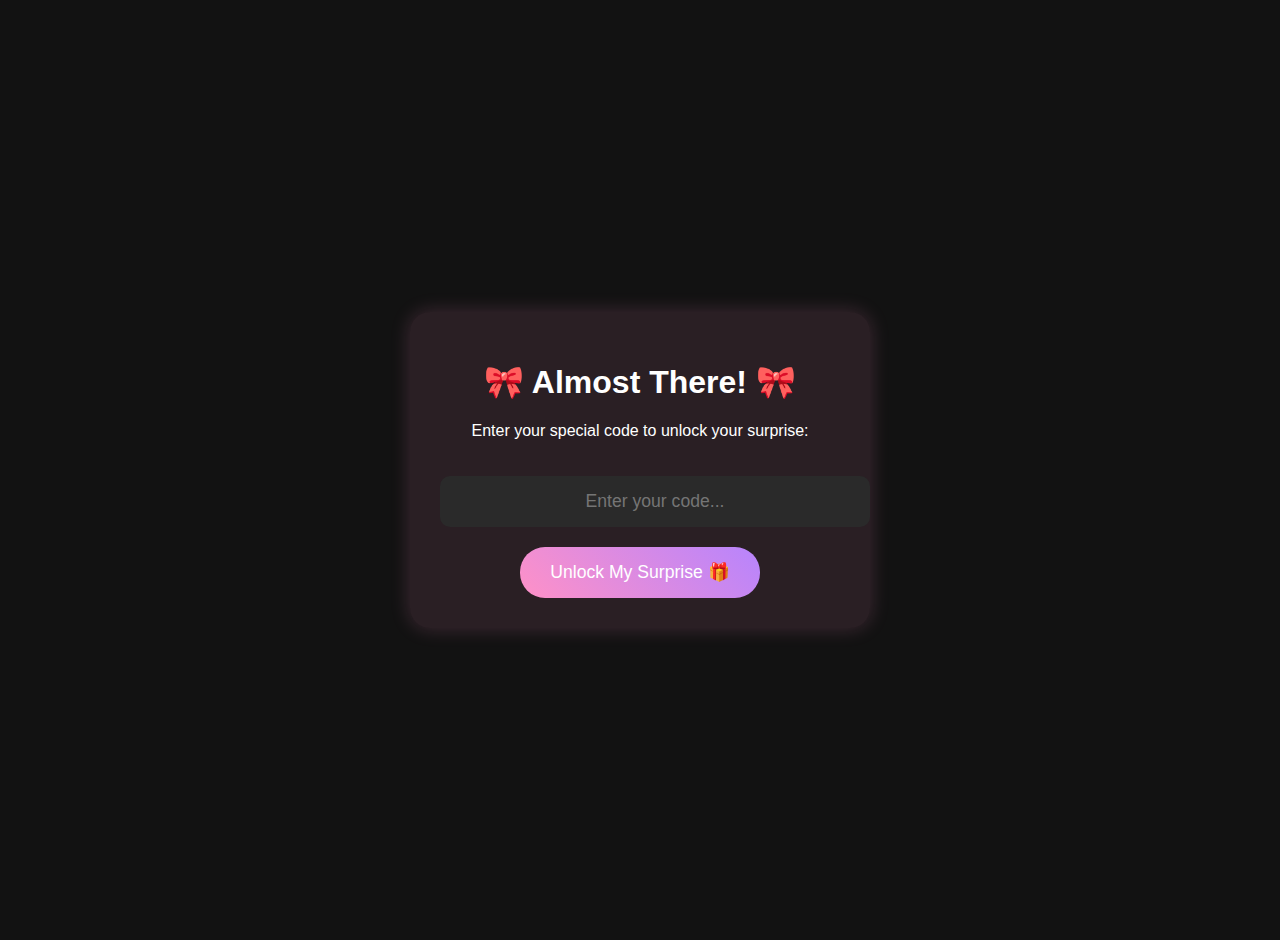
<file: index.html>
<!DOCTYPE html>
<html lang="en">
<head>
    <meta charset="UTF-8">
    <meta name="viewport" content="width=device-width, initial-scale=1.0">
    <title>🎁 Special Surprise</title>
    <style>
        body {
            background: #121212;
            color: #fff;
            font-family: 'Arial', sans-serif;
            margin: 0;
            padding: 20px;
            display: flex;
            justify-content: center;
            align-items: center;
            min-height: 100vh;
            text-align: center;
        }
        .unlock-container {
            max-width: 400px;
            padding: 30px;
            background: rgba(255, 145, 199, 0.1);
            border-radius: 20px;
            box-shadow: 0 0 20px rgba(255, 145, 199, 0.2);
        }
        input {
            width: 100%;
            padding: 15px;
            margin: 20px 0;
            border: none;
            border-radius: 10px;
            background: #2a2a2a;
            color: #fff;
            font-size: 1.1em;
            text-align: center;
        }
        button {
            background: linear-gradient(45deg, #ff91c7, #b784fd);
            border: none;
            padding: 15px 30px;
            border-radius: 25px;
            color: white;
            font-size: 1.1em;
            cursor: pointer;
            transition: transform 0.3s;
        }
        button:hover {
            transform: translateY(-3px);
        }
        .error {
            color: #ff6b6b;
            margin-top: 10px;
            display: none;
        }
    </style>
</head>
<body>
    <div class="unlock-container">
        <h1>🎀 Almost There! 🎀</h1>
        <p>Enter your special code to unlock your surprise:</p>
        <input type="text" id="codeInput" placeholder="Enter your code...">
        <button onclick="checkCode()">Unlock My Surprise 🎁</button>
        <p id="error" class="error">Oops! That's not the right code.</p>
    </div>

    <script>
        function checkCode() {
            const input = document.getElementById('codeInput').value;
            const error = document.getElementById('error');
            
            if(input.toUpperCase() === 'KUSALI2025') {
                window.location.href = 'birthday.html';
            } else {
                error.style.display = 'block';
                setTimeout(() => {
                    error.style.display = 'none';
                }, 3000);
            }
        }
    </script>
</body>
</html>
</file>
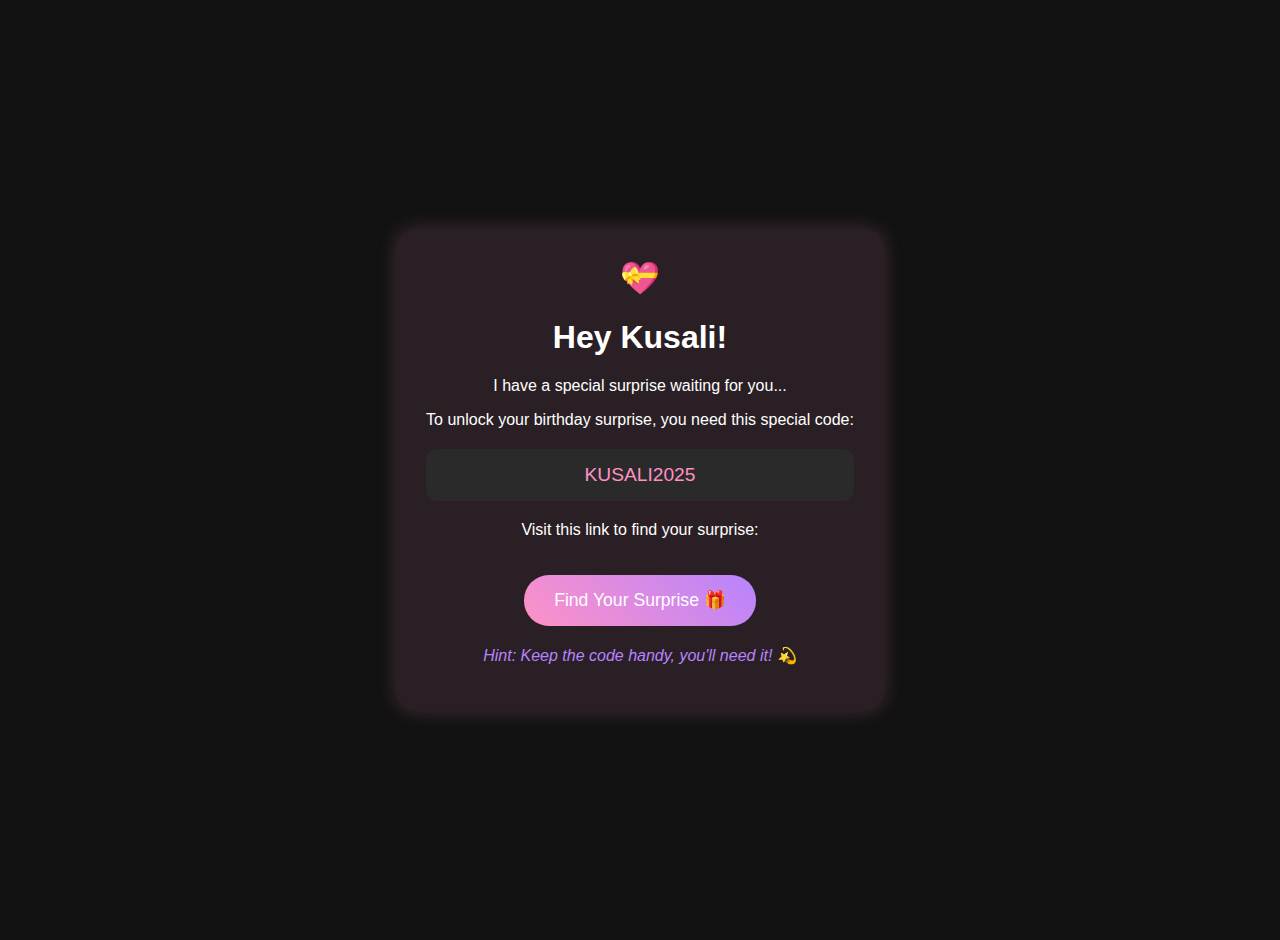
<file: invitation.html>
<!DOCTYPE html>
<html lang="en">
<head>
    <meta charset="UTF-8">
    <meta name="viewport" content="width=device-width, initial-scale=1.0">
    <title>🎀 A Special Message For You 🎀</title>
    <style>
        body {
            background: #121212;
            color: #fff;
            font-family: 'Arial', sans-serif;
            margin: 0;
            padding: 20px;
            display: flex;
            justify-content: center;
            align-items: center;
            min-height: 100vh;
            text-align: center;
        }
        .container {
            max-width: 600px;
            padding: 30px;
            background: rgba(255, 145, 199, 0.1);
            border-radius: 20px;
            box-shadow: 0 0 20px rgba(255, 145, 199, 0.2);
        }
        .heart {
            color: #ff91c7;
            font-size: 2em;
            animation: pulse 1s infinite;
        }
        .code {
            background: #2a2a2a;
            padding: 15px;
            border-radius: 10px;
            font-size: 1.2em;
            margin: 20px 0;
            color: #ff91c7;
        }
        @keyframes pulse {
            0% { transform: scale(1); }
            50% { transform: scale(1.1); }
            100% { transform: scale(1); }
        }
        .hint {
            font-style: italic;
            color: #b784fd;
            margin-top: 20px;
        }
        button {
            background: linear-gradient(45deg, #ff91c7, #b784fd);
            border: none;
            padding: 15px 30px;
            border-radius: 25px;
            color: white;
            font-size: 1.1em;
            cursor: pointer;
            margin-top: 20px;
            transition: transform 0.3s;
        }
        button:hover {
            transform: translateY(-3px);
        }
    </style>
</head>
<body>
    <div class="container">
        <span class="heart">💝</span>
        <h1>Hey Kusali!</h1>
        <p>I have a special surprise waiting for you...</p>
        <p>To unlock your birthday surprise, you need this special code:</p>
        <div class="code">KUSALI2025</div>
        <p>Visit this link to find your surprise:</p>
        <button onclick="window.location.href='YOUR_GITHUB_PAGES_URL'">
            Find Your Surprise 🎁
        </button>
        <p class="hint">Hint: Keep the code handy, you'll need it! 💫</p>
    </div>
</body>
</html>
</file>
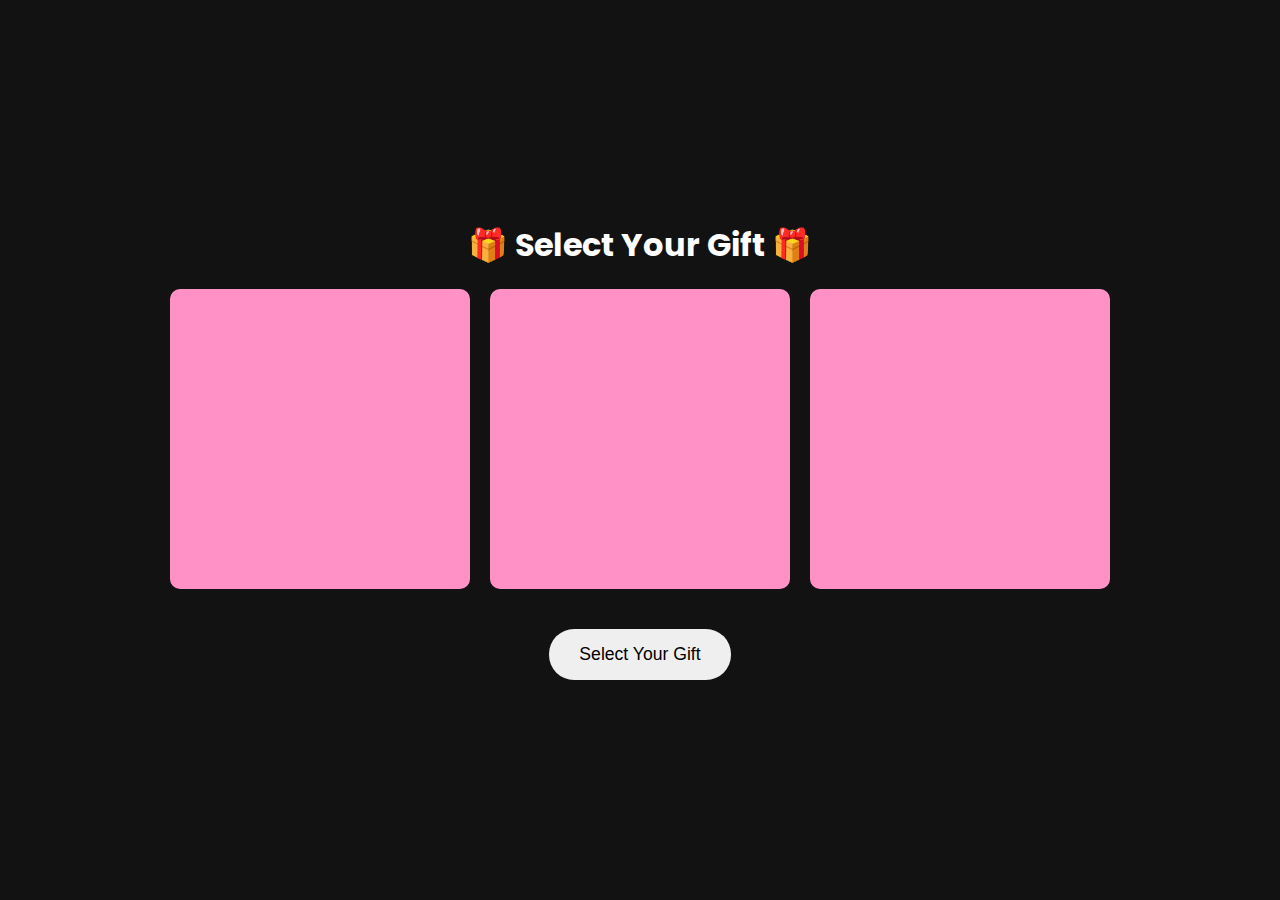
<file: select_gift.html>
<!DOCTYPE html>
<html lang="en">
<head>
    <meta charset="UTF-8">
    <meta name="viewport" content="width=device-width, initial-scale=1.0">
    <title>🎁 Select Your Gift</title>
    <link href="https://fonts.googleapis.com/css2?family=Dancing+Script:wght@700&family=Poppins:wght@400;600;800&display=swap" rel="stylesheet">
    <link rel="stylesheet" href="styles.css">
    <style>
        body {
            background: #121212;
            color: #fff;
            font-family: 'Poppins', sans-serif;
            margin: 0;
            padding: 20px;
            display: flex;
            flex-direction: column;
            justify-content: center;
            align-items: center;
            min-height: 100vh;
            text-align: center;
        }
        .gift-selection {
            display: flex;
            justify-content: center;
            gap: 20px;
            flex-wrap: wrap;
            padding: 20px; /* Added padding */
        }
        .gift-box {
            position: relative;
            width: 300px; /* Increased width */
            height: 300px; /* Increased height */
            background: #ff91c7;
            border-radius: 10px;
            cursor: pointer;
            transition: transform 0.3s, box-shadow 0.3s;
            margin-bottom: 20px; /* Added margin */
        }
        .gift-box:hover {
            transform: scale(1.1);
            box-shadow: 0 0 20px rgba(255, 145, 199, 0.6);
        }
        .gift-box img {
            width: 100%;
            height: 100%;
            border-radius: 10px;
            display: none;
        }
        .gift-box.selected img {
            display: block;
            animation: revealGift 0.8s ease-in-out forwards;
        }
        .gift-name {
            display: none;
            margin-top: 10px;
            font-size: 1.4em;
            font-family: 'Dancing Script', cursive;
            color: #ff91c7;
            animation: fadeInUp 0.8s ease-in-out forwards;
        }
        .gift-box.selected + .gift-name {
            display: block;
        }
        @keyframes revealGift {
            from {
                transform: rotateY(90deg);
                opacity: 0;
            }
            to {
                transform: rotateY(0);
                opacity: 1;
            }
        }
        @keyframes fadeInUp {
            from {
                transform: translateY(20px);
                opacity: 0;
            }
            to {
                transform: translateY(0);
                opacity: 1;
            }
        }
        @media (max-width: 768px) {
            .gift-box {
                width: 200px; /* Adjusted for smaller screens */
                height: 200px; /* Adjusted for smaller screens */
            }
            .gift-name {
                font-size: 1.2em;
            }
        }
        @media (max-width: 480px) {
            .gift-box {
                width: 150px; /* Adjusted for smallest screens */
                height: 150px; /* Adjusted for smallest screens */
            }
            .gift-name {
                font-size: 1em;
            }
        }
        .btn-lock {
            background-color: #ccc;
            cursor: not-allowed;
        }
    </style>
</head>
<body>
    <h1>🎁 Select Your Gift 🎁</h1>
    <div class="gift-selection">
        <div class="gift-container">
            <div class="gift-box" onclick="revealGift(this, 'chocolate1.jpg')">
                <div class="gift-lid"></div>
                <div class="gift-container"></div>
                <div class="gift-ribbon-vertical"></div>
                <div class="gift-ribbon-horizontal"></div>
                <img src="chocolate.jpg" alt="Chocolate 1">
            </div>
            <div class="gift-name">Delicious Chocolate</div>
        </div>
        <div class="gift-container">
            <div class="gift-box" onclick="revealGift(this, 'chocolate.jpg')">
                <div class="gift-lid"></div>
                <div class="gift-container"></div>
                <div class="gift-ribbon-vertical"></div>
                <div class="gift-ribbon-horizontal"></div>
                <img src="chocolate.jpg" alt="Chocolate 2">
            </div>
            <div class="gift-name">Yummy Chocolate</div>
        </div>
        <div class="gift-container">
            <div class="gift-box" onclick="revealGift(this, 'chocolate.jpg')">
                <div class="gift-lid"></div>
                <div class="gift-container"></div>
                <div class="gift-ribbon-vertical"></div>
                <div class="gift-ribbon-horizontal"></div>
                <img src="chocolate.jpg" alt="Chocolate 3">
            </div>
            <div class="gift-name">Tasty Chocolate</div>
        </div>
    </div>
    <button id="lockBtn" class="btn">Select Your Gift</button>
    <script>
        let giftSelected = false;

        function revealGift(element, imgSrc) {
            if (giftSelected) return;

            // Hide all other boxes
            document.querySelectorAll('.gift-box').forEach(box => {
                if (box !== element) {
                    box.style.display = 'none';
                }
            });

            // Reveal the selected gift
            element.classList.add('selected');
            element.querySelector('img').src = imgSrc;

            // Disable the button and provide feedback
            const lockBtn = document.getElementById('lockBtn');
            lockBtn.textContent = 'Gift Selected 🎁';
            lockBtn.classList.add('btn-lock');
            lockBtn.disabled = true;

            giftSelected = true;

            // Redirect back to previous page after a delay
            setTimeout(() => {
                window.location.href = 'birthday.html';
            }, 3000); // 3 seconds delay
        }

        // Keep the background music playing
        window.onload = function() {
            const bgMusicTime = localStorage.getItem('bgMusicTime');
            if (bgMusicTime) {
                const audio = new Audio('birthday_song.mp3');
                audio.currentTime = bgMusicTime;
                audio.loop = true;
                audio.play();
            }
        }
    </script>
</body>
</html>
</file>
<file: styles.css>
:root {
    --primary: #ff6fb7;
    --secondary: #a864fd;
    --accent: #ffcc00;
    --background: #ffffff;
    --text: #333333;
    --card-bg: rgba(255, 255, 255, 0.95);
    --shadow: rgba(0, 0, 0, 0.1);
}

* {
    margin: 0;
    padding: 0;
    box-sizing: border-box;
}

body {
    font-family: 'Poppins', sans-serif;
    background-color: var(--background);
    min-height: 100vh;
    overflow-x: hidden;
    color: var(--text);
    position: relative;
}

/* Particles Background */
#particles-js {
    position: fixed;
    top: 0;
    left: 0;
    width: 100%;
    height: 100%;
    z-index: -1;
}

/* Main Container */
.main-container {
    min-height: 100vh;
    display: flex;
    justify-content: center;
    align-items: center;
    padding: 20px;
}

/* Birthday Card */
.birthday-card {
    background: var(--card-bg);
    border-radius: 30px;
    padding: 40px;
    width: 100%;
    max-width: 800px;
    box-shadow: 0 10px 30px var(--shadow);
    margin: auto;
}

/* Card Header */
.card-header {
    text-align: center;
    margin-bottom: 30px;
}

.birthday-text {
    font-family: 'Dancing Script', cursive;
    font-size: 3.5em;
    color: var(--primary);
    margin-bottom: 20px;
    line-height: 1.2;
}

.name {
    display: block;
    color: var(--secondary);
}

/* Message Section */
.message-section {
    margin: 30px 0;
}

.message {
    font-size: 1.2em;
    line-height: 1.6;
    color: var(--text);
    margin: 0 auto;
    max-width: 600px;
}

/* Buttons */
.button-section {
    display: flex;
    justify-content: center;
    gap: 20px;
    margin: 30px 0;
}

.btn {
    display: flex;
    align-items: center;
    gap: 10px;
    padding: 15px 30px;
    border: none;
    border-radius: 25px;
    font-size: 1.1em;
    cursor: pointer;
    transition: all 0.3s ease;
}

.btn:hover {
    transform: translateY(-3px);
    box-shadow: 0 5px 15px var(--shadow);
}

.primary-btn {
    background: var(--primary);
    color: white;
}

.secondary-btn {
    background: var(--secondary);
    color: white;
}

/* Gallery */
.gallery-section {
    margin-top: 40px;
}

.gallery {
    display: none;
    grid-template-columns: repeat(auto-fit, minmax(200px, 1fr));
    gap: 20px;
}

.gallery-item {
    position: relative;
    border-radius: 15px;
    overflow: hidden;
    aspect-ratio: 1;
    box-shadow: 0 4px 15px var(--shadow);
}

.gallery-item img {
    width: 100%;
    height: 100%;
    object-fit: cover;
    transition: transform 0.3s ease;
}

.gallery-caption {
    position: absolute;
    bottom: 0;
    left: 0;
    right: 0;
    background: rgba(0, 0, 0, 0.7);
    color: white;
    padding: 10px;
    transform: translateY(100%);
    transition: transform 0.3s ease;
}

.gallery-item:hover img {
    transform: scale(1.1);
}

.gallery-item:hover .gallery-caption {
    transform: translateY(0);
}

/* Modal */
.modal {
    display: none;
    position: fixed;
    top: 0;
    left: 0;
    width: 100%;
    height: 100%;
    background: rgba(0, 0, 0, 0.8);
    z-index: 1000;
    opacity: 0;
    transition: opacity 0.3s;
}

.modal.active {
    display: flex;
    opacity: 1;
}

.modal-content {
    background: var(--card-bg);
    padding: 40px;
    border-radius: 30px;
    width: 90%;
    max-width: 600px;
    margin: auto;
    position: relative;
}

.close-modal {
    position: absolute;
    top: 15px;
    right: 15px;
    background: none;
    border: none;
    font-size: 30px;
    color: var(--text);
    cursor: pointer;
}

/* Surprise Content */
.surprise-content {
    text-align: center;
}

.surprise-title {
    font-family: 'Dancing Script', cursive;
    font-size: 2.5em;
    color: var(--primary);
    margin-bottom: 20px;
}

.surprise-image-container {
    margin: 20px 0;
    border-radius: 15px;
    overflow: hidden;
}

.surprise-image {
    width: 50%;
    max-width: 150px;
    height: auto;
    border-radius: 15px;
}

.surprise-message {
    text-align: left;
    font-size: 1.1em;
    line-height: 1.8;
    color: var(--text);
}

.surprise-text {
    font-size: 1.2em;
    color: var(--primary);
    margin-bottom: 15px;
}

.surprise-signature {
    text-align: right;
    font-family: 'Dancing Script', cursive;
    font-size: 1.4em;
    color: var(--primary);
    margin-top: 20px;
}

/* Music Controls */
.music-controls {
    position: fixed;
    bottom: 20px;
    right: 20px;
    width: 50px;
    height: 50px;
    background: var(--primary);
    border-radius: 50%;
    display: flex;
    align-items: center;
    justify-content: center;
    cursor: pointer;
    z-index: 1000;
    box-shadow: 0 4px 15px var(--shadow);
}

/* Mobile Responsive Design */
@media (max-width: 768px) {
    .birthday-card {
        padding: 20px;
        margin: 10px;
    }

    .birthday-text {
        font-size: 2.5em;
    }

    .message {
        font-size: 1em;
    }

    .button-section {
        flex-direction: column;
    }

    .btn {
        width: 100%;
        justify-content: center;
    }

    .gallery {
        grid-template-columns: repeat(auto-fit, minmax(150px, 1fr));
    }

    .modal-content {
        padding: 20px;
    }

    .surprise-title {
        font-size: 2em;
    }

    .surprise-message {
        font-size: 1em;
    }
}

@media (max-width: 480px) {
    .birthday-text {
        font-size: 2em;
    }

    .message {
        font-size: 0.9em;
    }

    .btn {
        padding: 12px 20px;
        font-size: 1em;
    }

    .gallery {
        grid-template-columns: 1fr;
    }

    .modal-content {
        padding: 15px;
    }

    .surprise-title {
        font-size: 1.8em;
    }
}

/* Animation Classes */
.fade-in {
    animation: fadeIn 1s ease-in;
}

@keyframes fadeIn {
    from { opacity: 0; }
    to { opacity: 1; }
}
</file>
